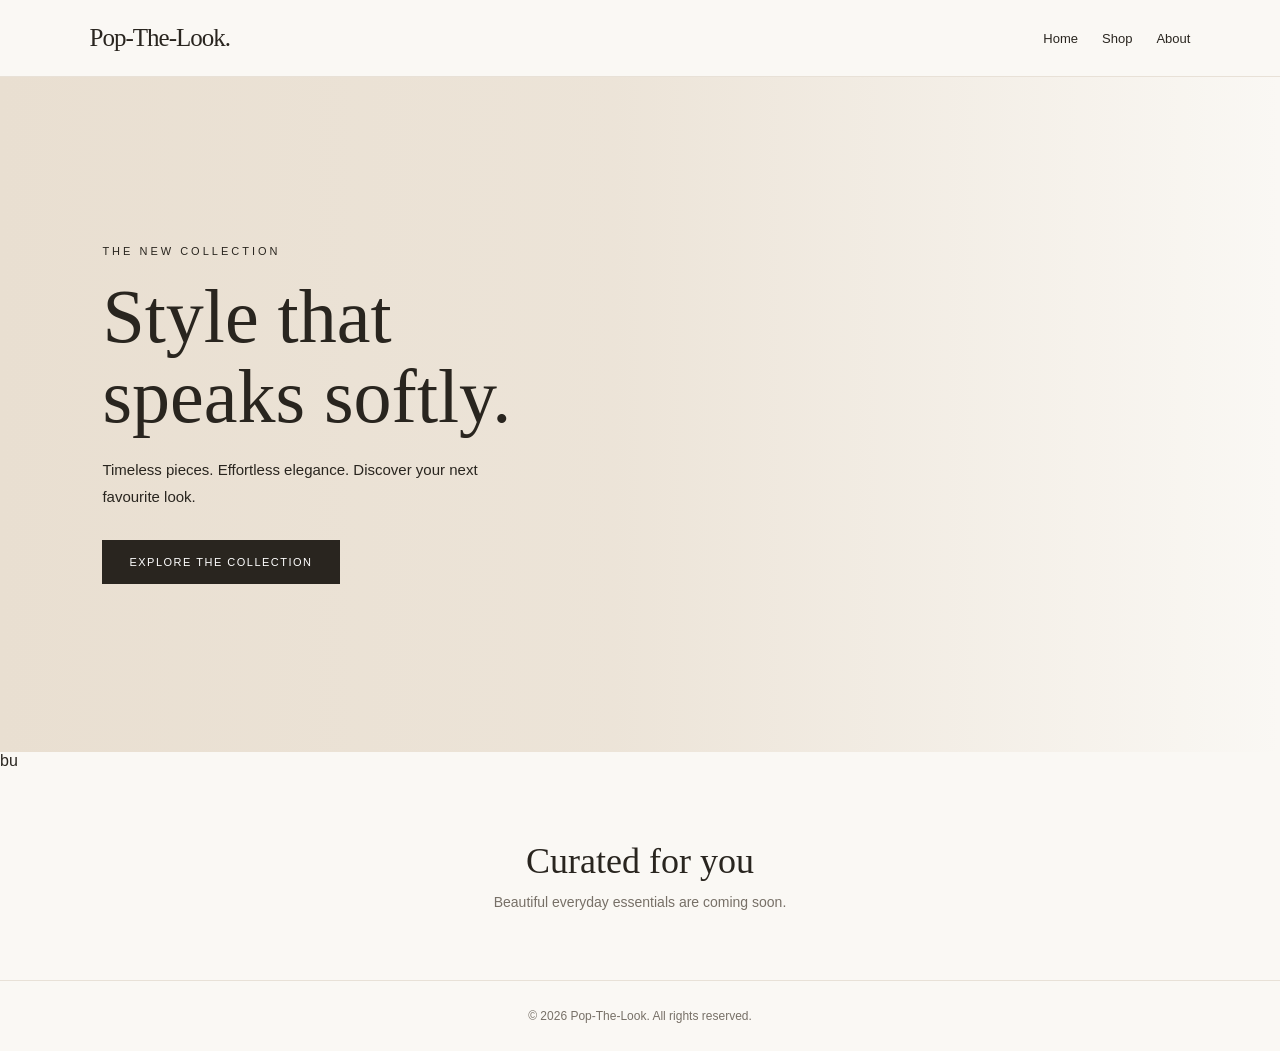
<file: index.html>
<!DOCTYPE html>
<html lang="en">
<head>
  <meta charset="UTF-8">
  <meta name="viewport" content="width=device-width, initial-scale=1.0">
  <title>Pop-The-Look | Women's Fashion</title>
  <meta name="description" content="Discover timeless women's fashion at Pop-The-Look.">
  <style>
    * { box-sizing: border-box; margin: 0; padding: 0; }

    body {
      font-family: Arial, sans-serif;
      color: #29251f;
      background: #faf8f4;
    }

    header {
      display: flex;
      justify-content: space-between;
      align-items: center;
      padding: 24px 7%;
      border-bottom: 1px solid #e8e1d7;
    }

    .logo {
      font-family: Georgia, serif;
      font-size: 25px;
      letter-spacing: -1px;
    }

    nav { display: flex; gap: 24px; }

    nav a {
      color: #29251f;
      text-decoration: none;
      font-size: 13px;
    }

    .hero {
      min-height: 75vh;
      display: flex;
      align-items: center;
      padding: 8%;
      background:
        linear-gradient(90deg, #e9dfd1 0%, #e9dfd1cc 48%, transparent 100%),
        url("https://images.unsplash.com/photo-1539109136881-3be0616acf4b?auto=format&fit=crop&w=1800&q=85")
        center 35% / cover;
    }

    .hero-content { max-width: 420px; }

    .eyebrow {
      font-size: 11px;
      letter-spacing: 3px;
      text-transform: uppercase;
      margin-bottom: 20px;
    }

    h1 {
      font-family: Georgia, serif;
      font-size: clamp(44px, 7vw, 76px);
      font-weight: normal;
      line-height: 1.05;
      margin-bottom: 20px;
    }

    .hero p {
      font-size: 15px;
      line-height: 1.8;
      margin-bottom: 30px;
    }

    .button {
      display: inline-block;
      background: #29251f;
      color: white;
      padding: 16px 27px;
      text-decoration: none;
      font-size: 11px;
      letter-spacing: 1.5px;
    }

    .collection {
      padding: 70px 7%;
      text-align: center;
    }

    .collection h2 {
      font-family: Georgia, serif;
      font-size: 36px;
      font-weight: normal;
      margin-bottom: 12px;
    }

    .collection p {
      color: #777067;
      font-size: 14px;
    }

    footer {
      padding: 28px;
      text-align: center;
      border-top: 1px solid #e8e1d7;
      font-size: 12px;
      color: #777067;
    }

    @media (max-width: 600px) {
      header { padding: 20px 5%; }
      .logo { font-size: 21px; }
      nav { gap: 12px; }
      nav a { font-size: 11px; }
      .hero {
        min-height: 70vh;
        background-position: 60% center;
      }
      .hero-content { max-width: 290px; }
      .collection { padding: 55px 5%; }
    }
  </style>
</head>
<body>
  <header>
    <div class="logo">Pop-The-Look.</div>
    <nav>
      <a href="#home">Home</a>
      <a href="#shop">Shop</a>
      <a href="#about">About</a>
    </nav>
  </header>

  <main>
    <section class="hero" id="home">
      <div class="hero-content">
        <div class="eyebrow">The new collection</div>
        <h1>Style that<br>speaks softly.</h1>
        <p>Timeless pieces. Effortless elegance. Discover your next favourite look.</p>
        <a class="button" href="#shop">EXPLORE THE COLLECTION</a>
      </div>
    </section>bu

    <section class="collection" id="shop">
      <h2>Curated for you</h2>
      <p>Beautiful everyday essentials are coming soon.</p>
    </section>
  </main>

  <footer id="about">
    © 2026 Pop-The-Look. All rights reserved.
  </footer>
</body>
</html>
</file>
